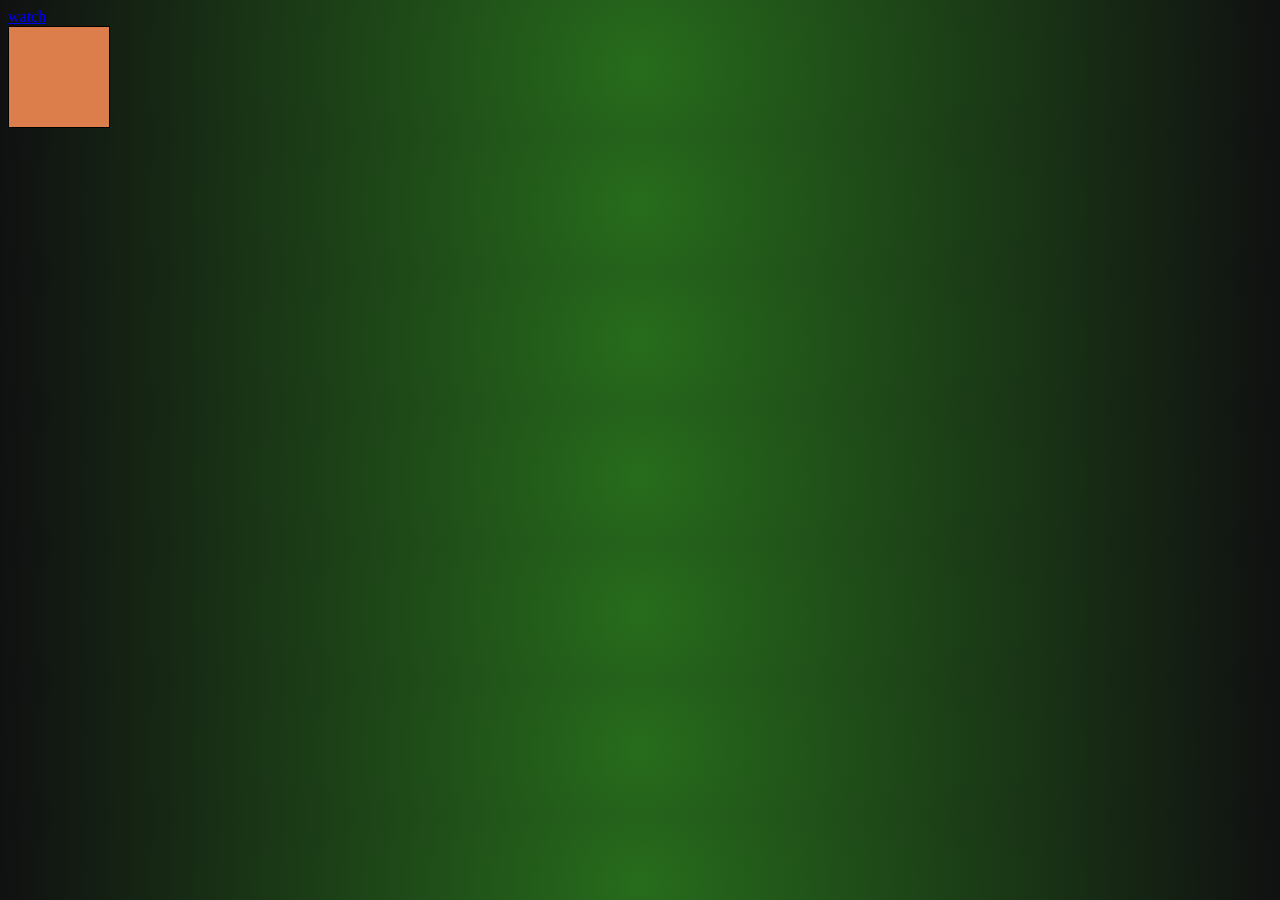
<file: index.html>
<!DOCTYPE html>
<html lang="en">
<head>
    <meta charset="UTF-8">
    <meta name="viewport" content="width=device-width, initial-scale=1.0">
    <link rel="stylesheet" href="style.css">
    <title>Document</title>
</head>
<style>
    #box{
        width: 100px;
        height: 100px;
        /* background-color: red; */
        border: 1px solid black;
    }
</style>
<body>
    <a href="watch.html">watch</a>
   <div id="box"></div>

<!-- <script>
    const hello = () => {
  const r = Math.floor(Math.random() * 256);
  const g = Math.floor(Math.random() * 256);
  const b = Math.floor(Math.random() * 256);
  console.log(`rgb(${r},${g},${b})`);
  box.style.backgroundColor =`rgb(${r},${g},${b})`
}

hello();
</script> -->







    <!-- <script src="script.js"></script> -->
     <!-- <script src="gradingsystem.js"></script> -->
    <!-- <script src="functions.js"></script> -->
     <script src="newfunction.js"></script>
</body>
</html>
</file>
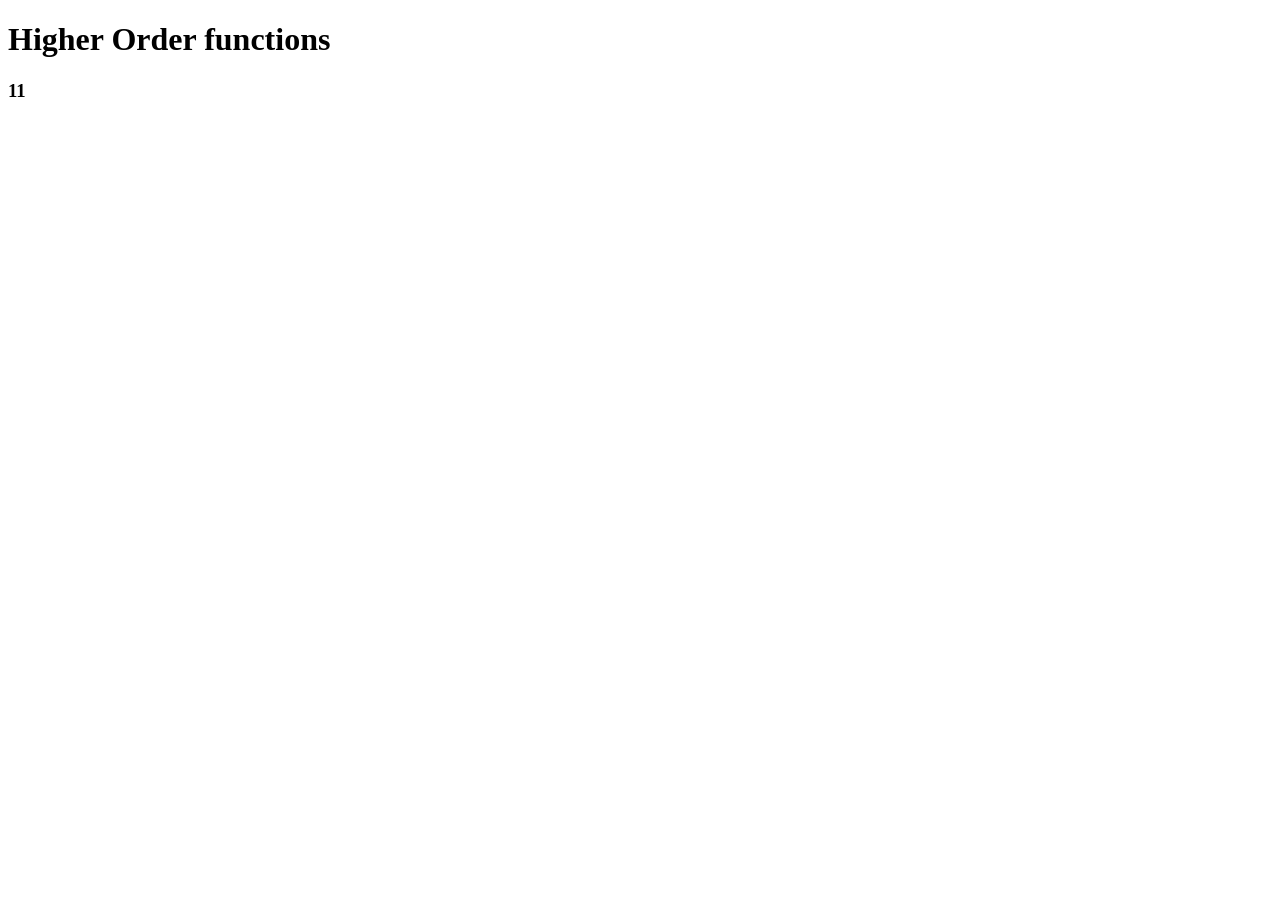
<file: higherorder.html>
<!doctype html>
<html lang="en">
  <head>
    <meta charset="UTF-8" />
    <meta name="viewport" content="width=device-width, initial-scale=1.0" />
    <title>Document</title>
  </head>
  <body>
    <h1>Higher Order functions</h1>
    <h3 id="count">Count</h3>
  </body>
</html>

<script>
  // a higher order function is a function that takes in another function
  // a callback function is a function that is passed into another function, to be executed (or called )later

  function greet(name, callback) {
    //higher order function
    console.log(`Hello ${name}`);
    callback();
  }

  function goodBye() {
    //callback function
    console.log("later now");
  }

  greet("ade", goodBye);

  function multiply(a, b, displayValue) {
    const result = a * b;
    displayValue(result);
  }

  function displayValue(result) {
    console.log(result * 54);
  }

  multiply(5, 4, displayValue);

  // setTimeout is a higher order function that takes in a callback function and a time in milliseconds
  setTimeout(() => {
    console.log("hello");
  }, 3000);

  

  let countvalue = 11;
  count.innerText = countvalue;

  let timeInterval = setInterval(() => {
    if (countvalue == 1) {
      clearInterval(timeInterval);
      console.log("gameover");
    } else {
      countvalue--;
      console.log(countvalue);
      count.innertext = countvalue;
    }

    // console.log(countvalue);
  }, 1000);
</script>
</file>
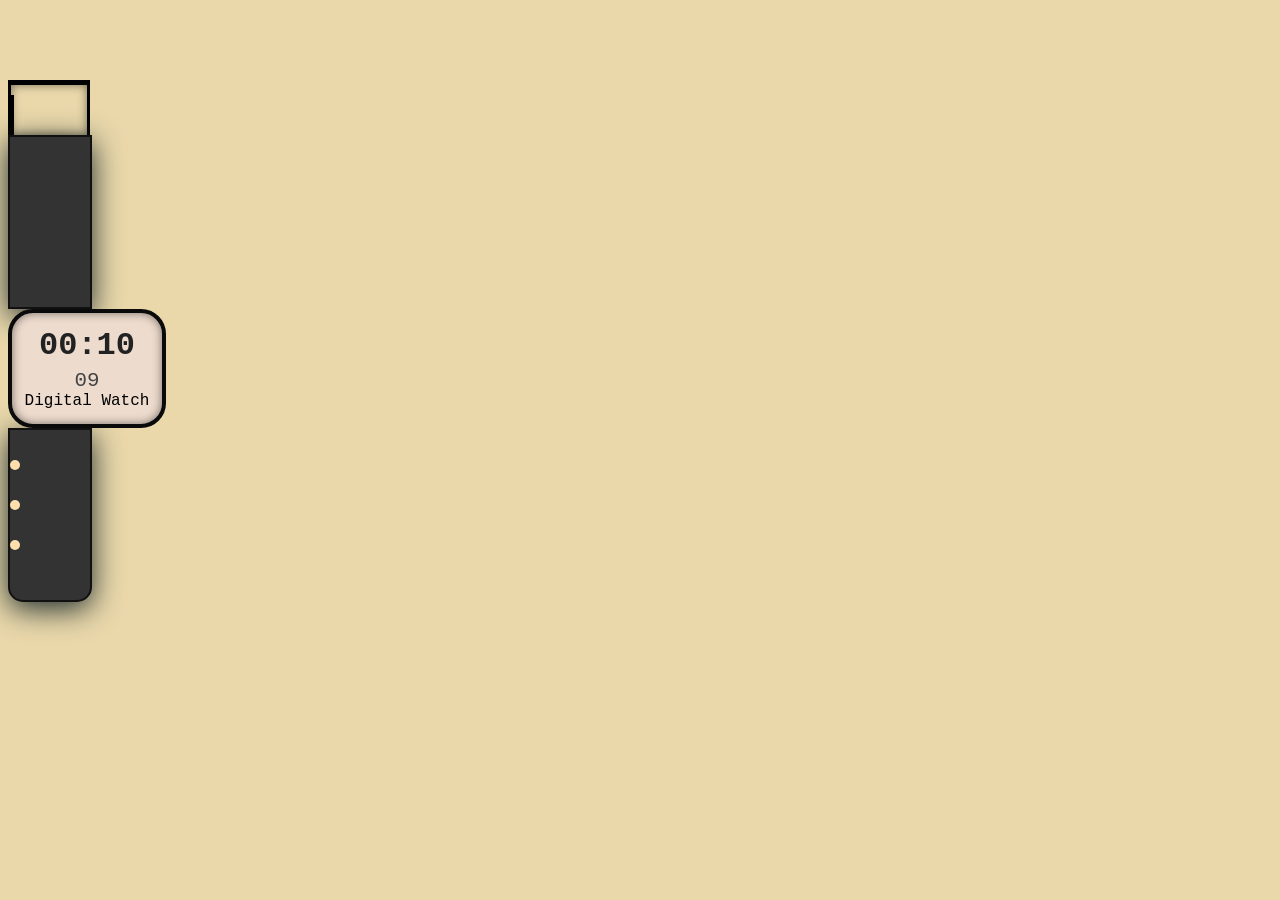
<file: watch.html>
<!doctype html>
<html lang="en">
  <head>
    <meta charset="UTF-8" />
    <meta name="viewport" content="width=device-width, initial-scale=1.0" />
    <title>Digital Watch</title>
    <style>
      body {
        margin-top: 80px;
        background-color: #f0f0f0;
        font-family: "Courier New", Courier, monospace;
        background: rgb(234, 216, 171);
      }

      .wrap {
        height: 170px;
        width: 80px;
        background-color: #333;
        justify-self: center;
        border: 2px solid #111;
        box-shadow: 0px 7px 30px rgba(30, 45, 45);
      }

      .wrap:first-child {
        border-top-left-radius: 15px;
        border-top-right-radius: 15px;
      }

      .wrap:last-of-type {
        border-bottom-left-radius: 15px;
        border-bottom-right-radius: 15px;
      }
      .wrap:last-of-type.div {
        height: 100px;
        width: 5px;
        background-color: black;
      }

      .showbox {
        width: 150px;
        height: 111px;
        border: 4px solid #0a0a0a;
        background-color: #eddbcd;
        justify-self: center;
        border-radius: 25px;
        display: flex;
        flex-direction: column;
        justify-content: center;
        align-items: center;
        box-shadow: inset 0 0 10px rgba(0, 0, 0, 0.5);
        z-index: 2;
        position: relative;
      }

      .time-display {
        font-size: 2rem;
        font-weight: bold;
        margin: 0;
        color: #222;
      }
      .seconds-display {
        font-size: 1.3rem;
        margin-top: 5px;
        color: #444;
      }
      .circle {
        justify-self: center;
        align-self: center;
        width: 10px;
        height: 10px;
        background-color: navajowhite;
        border-radius: 50%;
        margin-top: 30px;
      }
      hr {
        width: 88px;
        height: 2px;
        background-color: black;
        border: none;
      }
      .vertical-line {
        justify-self: center;
        border-left: 3px solid black;
        border-right: 3px solid black;
        border-top: 5px solid black;
        height: 50px;
        width: 76px;
        box-shadow: inset 0 0 10px rgba(0, 0, 0, 0.5);
      }
      .line {
        justify-self: center;
        border-left: 3px solid black;
        height: 40px;
        margin-top: 10px;
      }
    </style>
  </head>
  <body>
    <div class="vertical-line"><div class="line"></div></div>
    <div class="wrap">
      <div class="holder"></div>
    </div>

    <div class="showbox">
      <h1 class="time-display" id="clock">00:00</h1>
      <div class="seconds-display" id="seconds">00</div>
      <div class="brand">Digital Watch</div>
    </div>

    <div class="wrap">
      <div class="circle"></div>
      <div class="circle"></div>
      <div class="circle"></div>
    </div>

    <!-- <script>

 function  clockUp() {
    // const clock = document.getElementById("clock");
    // const seconds = document.getElementById("seconds");
    //   clock = new Date().getHours
    //   console.log("clock");
let newTime  = 0
  const hour = document.getElementById("clock").innerHTML
  const secs = document.getElementById("seconds").innerText
  console.log(secs);
  
  console.log(hour);
  
setInterval(() => {
  let time = new Date().getHours = newTime
 console.log(time);
 newTime.innerText=hour
 console.log(newTime);
},1000);

 
 

  
      
}
clockUp()

    </script> -->
    <script>
      function clockUp() {
        const newClock = document.getElementById("clock");
        const newSeconds = document.getElementById("seconds");
        function getnewTime() {
          const newTime = new Date();
          let hours = newTime.getHours();
          let minutes = newTime.getMinutes();
          let seconds = newTime.getSeconds();
          if (hours < 10) {
            hours = "0" + hours;
          }
          if (minutes < 10) {
            minutes = "0" + minutes;
          }
          if (seconds < 10) {
            seconds = "0" + seconds;
          }
          newClock.innerText = `${hours}:${minutes}`;
          newSeconds.innerText = `${seconds}`;
        }
        getnewTime();
        setInterval(() => {
          getnewTime();
        }, 1000);
      }
      clockUp();
    </script>
  </body>
</html>
</file>
<file: style.css>
body{
    background: radial-gradient(circle at center,rgb(39, 108, 28), #101011);
    color: white;
}
/*
.button{
    
    background-color:#4bf408;
    border: none;
    color: white;
    padding: 15px 32px;
    text-align: center;
    text-decoration: none;
    display: block;
    font-size: 16px;
    margin: 4px auto;
    cursor: pointer;
    margin-top: 60px;
    /* padding-top: 40px; */
    /* margin-top: 35vh; */

 /* } */
/* .button:hover{
    background-color: #4CAF50;
}
h1{

    font-size: larger;
    font-family: POPPINS;
    text-align: center;
    color:lime;
}
.container{
    margin-top: 30vh;
}  */


.bigbox{
    height: 350px;
    gap:50px ;
    width: 215px;
   justify-self: center;
   border: 2px gray solid;  
   background: radial-gradient(circle at  right,black,lime);
}
.bigbox input{
    margin-top: 40px;
    width: 200px;
    height: 30px;
    border-radius: 10px;
}
.but{
    margin-left: 6px;
    margin-top: 10px;
   height: 34px;
   width: 200px; 
}
.disp{
    text-align: center;
    font-size: 30px;
    font-family: poppins;
}
</file>
